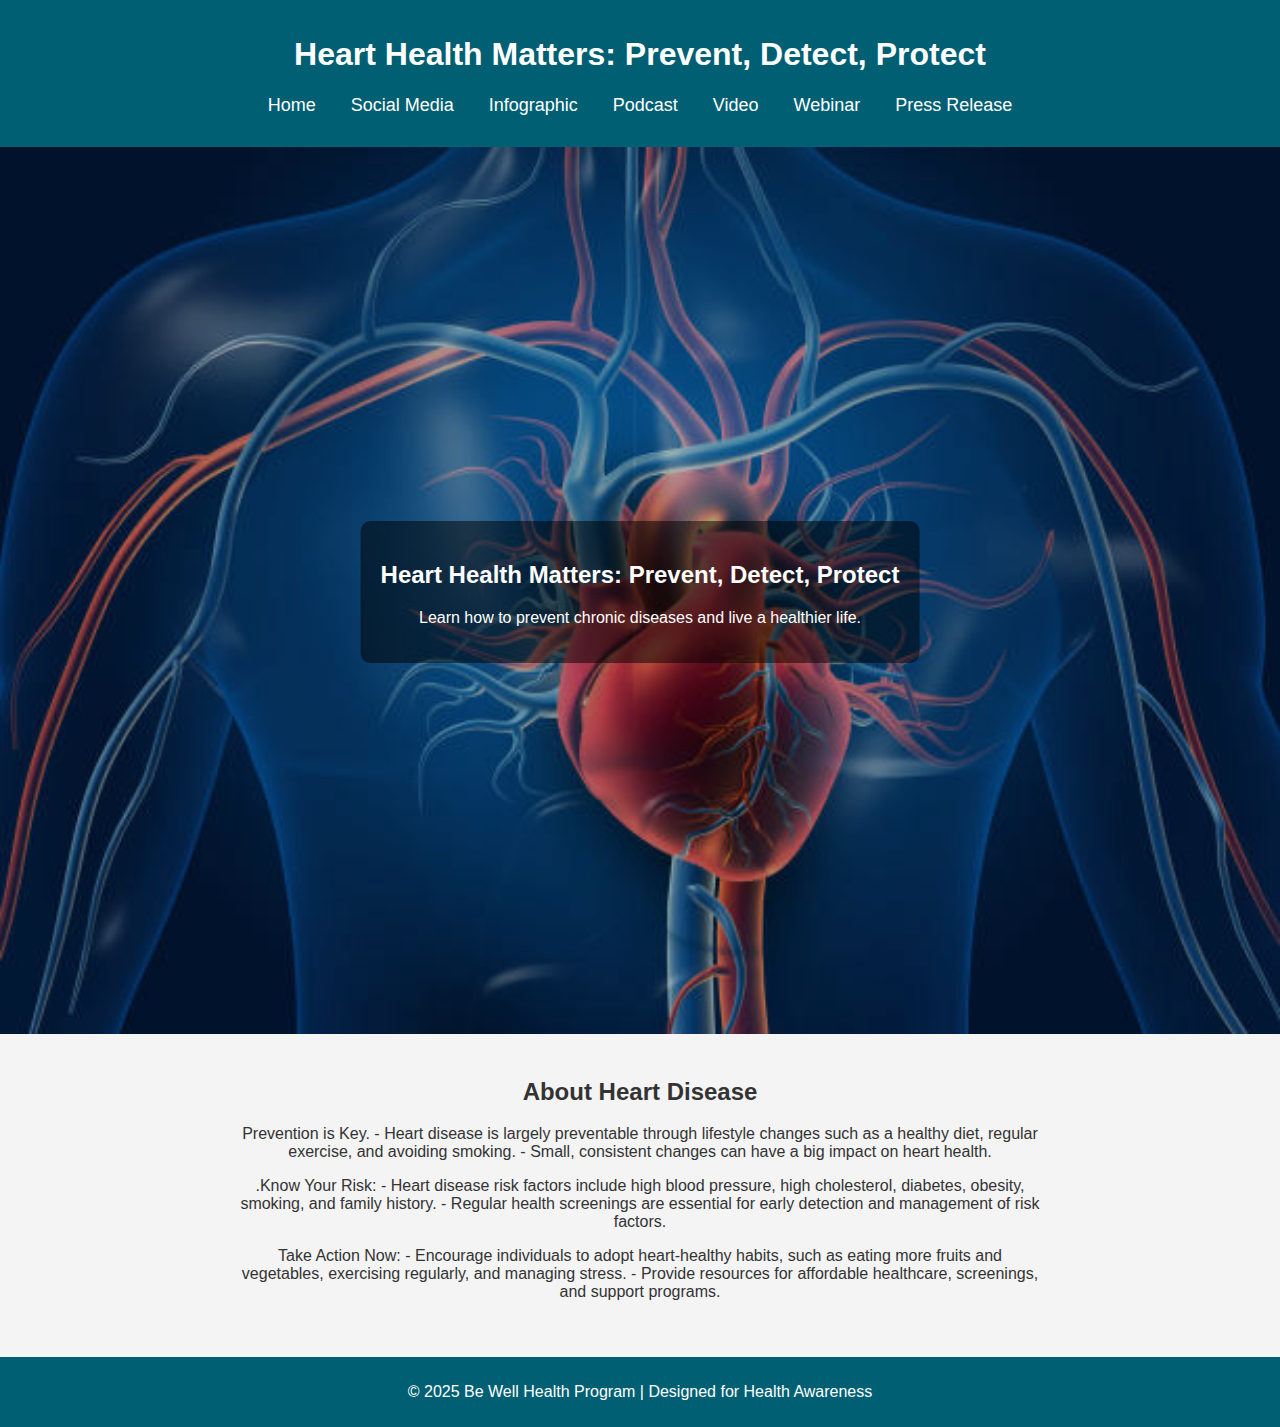
<file: index.html>
<!DOCTYPE html>
<html lang="en">
<head>
    <meta charset="UTF-8">
    <meta name="viewport" content="width=device-width, initial-scale=1.0">
    <title>Heart Health Matters: Prevent, Detect, Protect</title>
    <link rel="stylesheet" href="styles/styles.css">
</head>
<body>
    <header>
        <h1>Heart Health Matters: Prevent, Detect, Protect</h1>
        <nav>
            <ul>
                <li><a href="index.html">Home</a></li>
                <li><a href="social.html">Social Media</a></li>
                <li><a href="infographic.html">Infographic</a></li>
                <li><a href="podcast.html">Podcast</a></li>
                <li><a href="video.html">Video</a></li>
                <li><a href="webinar.html">Webinar</a></li>
                <li><a href="press.html">Press Release</a></li>
            </ul>
        </nav>
    </header>
    
    <section class="hero">
        <img src="/images/image.jpg" alt="Health Program Image">
        <div class="hero-text">
            <h2>Heart Health Matters: Prevent, Detect, Protect</h2>
            <p>Learn how to prevent chronic diseases and live a healthier life.</p>
        </div>
    </section>
    
    <section class="content">
        <h2>About Heart Disease</h2>
        <p>Prevention is Key.
            - Heart disease is largely preventable through lifestyle changes such as a healthy diet, regular exercise, and avoiding smoking. 
            - Small, consistent changes can have a big impact on heart health. </p>
        <p>.Know Your Risk: 
            - Heart disease risk factors include high blood pressure, high cholesterol, diabetes, obesity, smoking, and family history. 
            - Regular health screenings are essential for early detection and management of risk factors. </p>

        <p>Take Action Now:
            - Encourage individuals to adopt heart-healthy habits, such as eating more fruits and vegetables, exercising regularly, and managing stress. 
            - Provide resources for affordable healthcare, screenings, and support programs.</p>
    </section>
    
    <footer>
        <p>&copy; 2025 Be Well Health Program | Designed for Health Awareness</p>
    </footer>
</body>
</html>
</file>
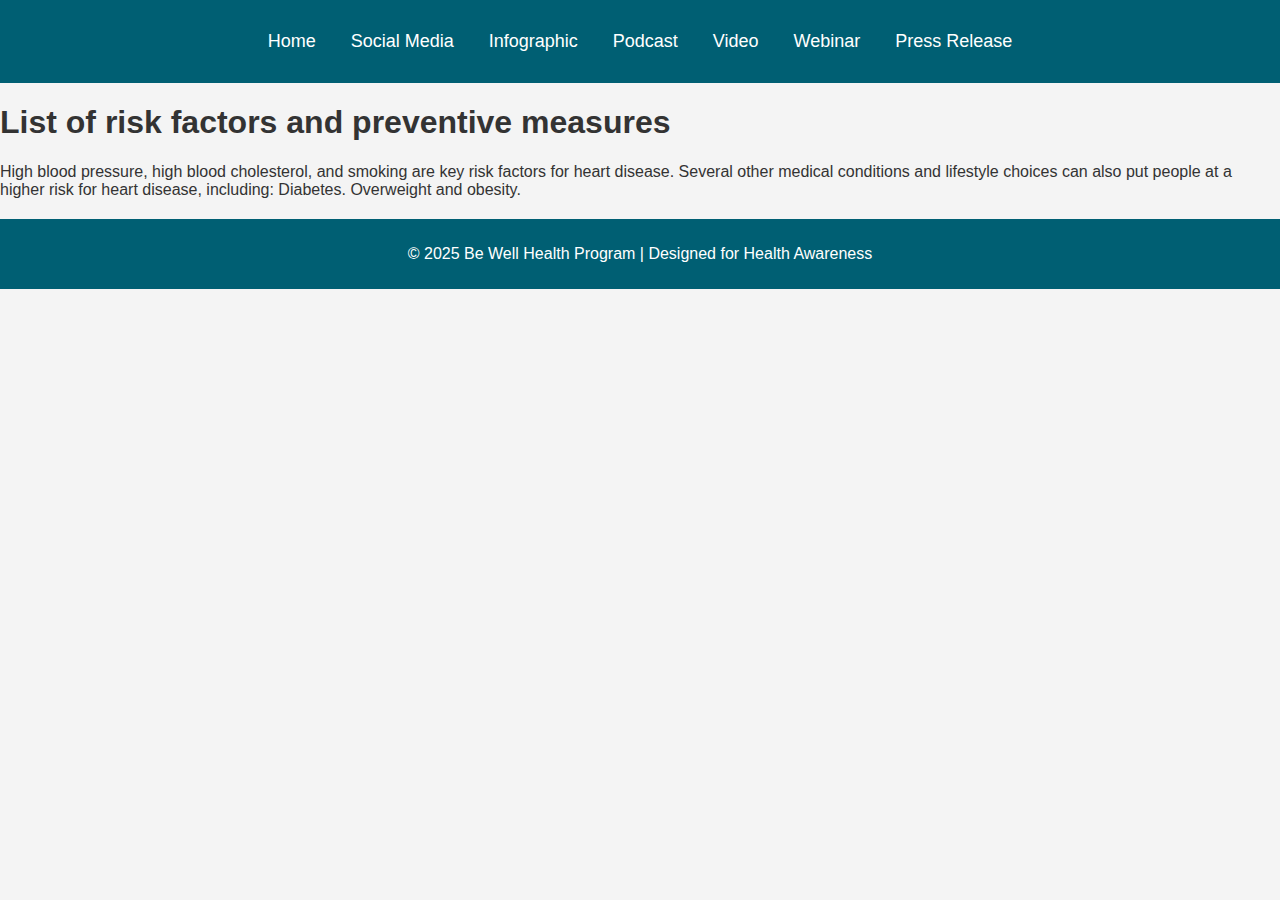
<file: infographic.html>
<html lang="en">
<head>
    <meta charset="UTF-8">
    <meta name="viewport" content="width=device-width, initial-scale=1.0">
    <title>Social Media - Be Well Health Program</title>
    <link rel="stylesheet" href="./styles/styles.css">
</head>
<body>
    <header>
        <nav>
            <ul>
                <li><a href="index.html">Home</a></li>
                <li><a href="social.html" class="active">Social Media</a></li>
                <li><a href="infographic.html"class="active">Infographic</a></li>
                <li><a href="podcast.html"class="active">Podcast</a></li>
                <li><a href="video.html"class="active">Video</a></li>
                <li><a href="webinar.html"class="active">Webinar</a></li>
                <li><a href="press-release.html"class="active">Press Release</a></li>
            </ul>
        </nav>
    </header>
    <main>
        <h1>List of risk factors and preventive measures</h1>
        <p>
            High blood pressure, high blood cholesterol, and smoking are key risk factors for heart disease. 
            Several other medical conditions and lifestyle choices can also put people at a higher risk for heart disease,
             including: Diabetes. Overweight and obesity.
        </p>
    </main>
    <footer>
        <p>&copy; 2025 Be Well Health Program | Designed for Health Awareness</p>
    </footer>
</body>
</html>
</file>
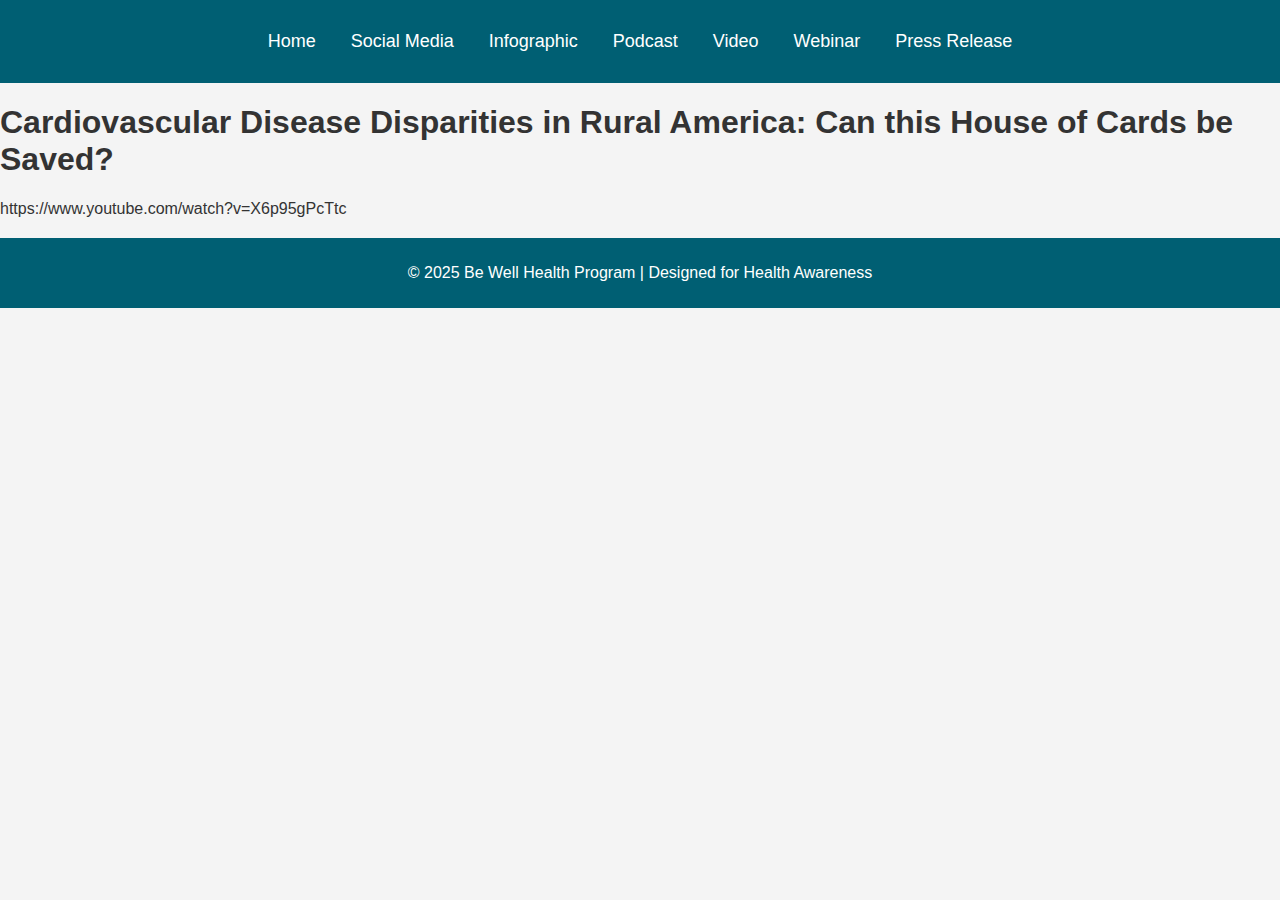
<file: podcast.html>
<html lang="en">
<head>
    <meta charset="UTF-8">
    <meta name="viewport" content="width=device-width, initial-scale=1.0">
    <title>Social Media - Be Well Health Program</title>
    <link rel="stylesheet" href="./styles/styles.css">
</head>
<body>
    <header>
        <nav>
            <ul>
                <li><a href="index.html">Home</a></li>
                <li><a href="social.html" class="active">Social Media</a></li>
                <li><a href="infographic.html"class="active">Infographic</a></li>
                <li><a href="podcast.html"class="active">Podcast</a></li>
                <li><a href="video.html"class="active">Video</a></li>
                <li><a href="webinar.html"class="active">Webinar</a></li>
                <li><a href="press-release.html"class="active">Press Release</a></li>
            </ul>
        </nav>
    </header>
    <main>
        <h1>Cardiovascular Disease Disparities in Rural America: Can this House of Cards be Saved?</h1>
        <p>
            https://www.youtube.com/watch?v=X6p95gPcTtc
        </p>
    </main>
    <footer>
        <p>&copy; 2025 Be Well Health Program | Designed for Health Awareness</p>
    </footer>
</body>
</html>
</file>
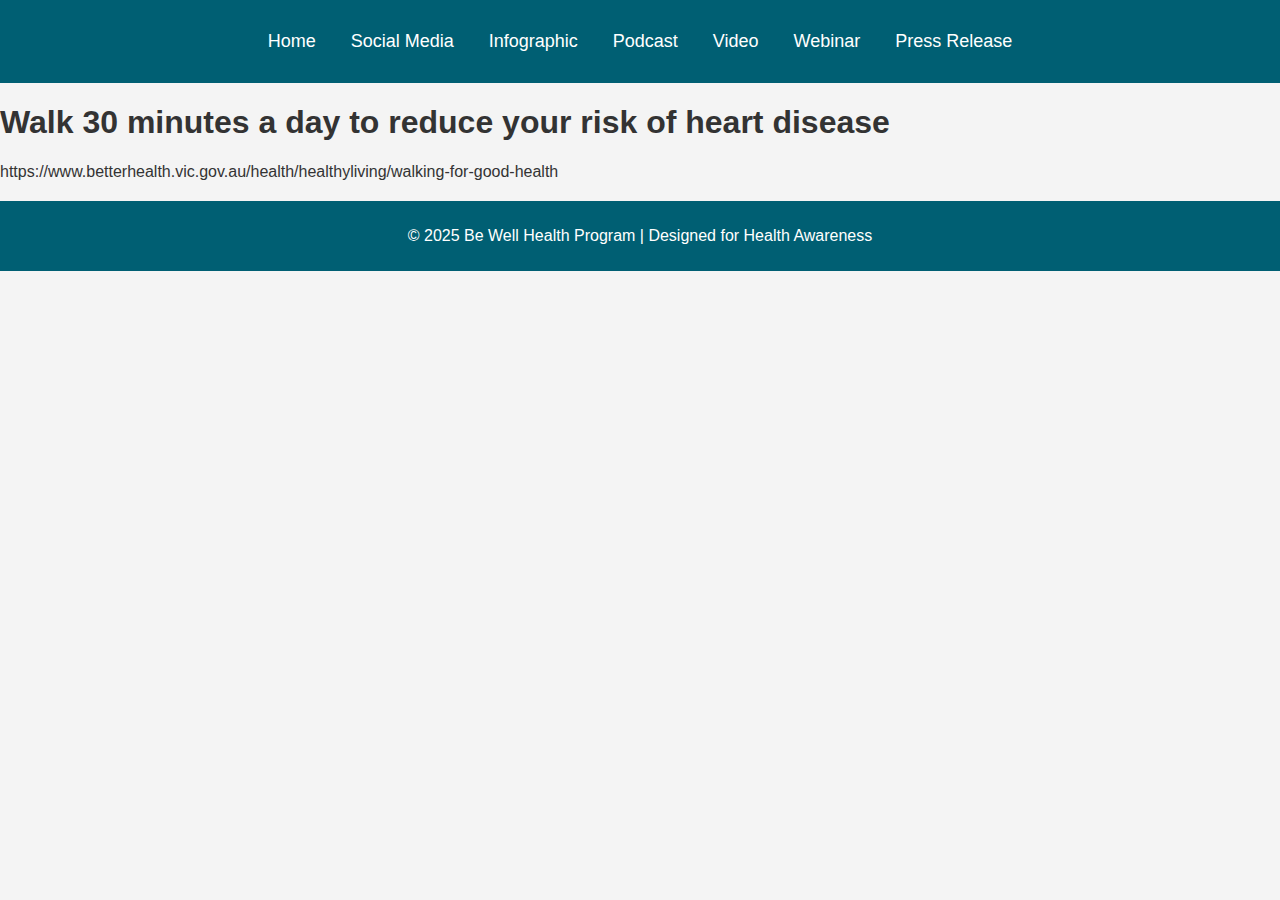
<file: social.html>
<html lang="en">
<head>
    <meta charset="UTF-8">
    <meta name="viewport" content="width=device-width, initial-scale=1.0">
    <title>Social Media - Be Well Health Program</title>
    <link rel="stylesheet" href="./styles/styles.css">
</head>
<body>
    <header>
        <nav>
            <ul>
                <li><a href="index.html">Home</a></li>
                <li><a href="social.html" class="active">Social Media</a></li>
                <li><a href="infographic.html"class="active">Infographic</a></li>
                <li><a href="podcast.html"class="active">Podcast</a></li>
                <li><a href="video.html"class="active">Video</a></li>
                <li><a href="webinar.html"class="active">Webinar</a></li>
                <li><a href="press-release.html"class="active">Press Release</a></li>
            </ul>
        </nav>
    </header>
    <main>
        <h1>Walk 30 minutes a day to reduce your risk of heart disease</h1>
        <p>
            https://www.betterhealth.vic.gov.au/health/healthyliving/walking-for-good-health
        </p>
    </main>
    <footer>
        <p>&copy; 2025 Be Well Health Program | Designed for Health Awareness</p>
    </footer>
</body>
</html>
</file>
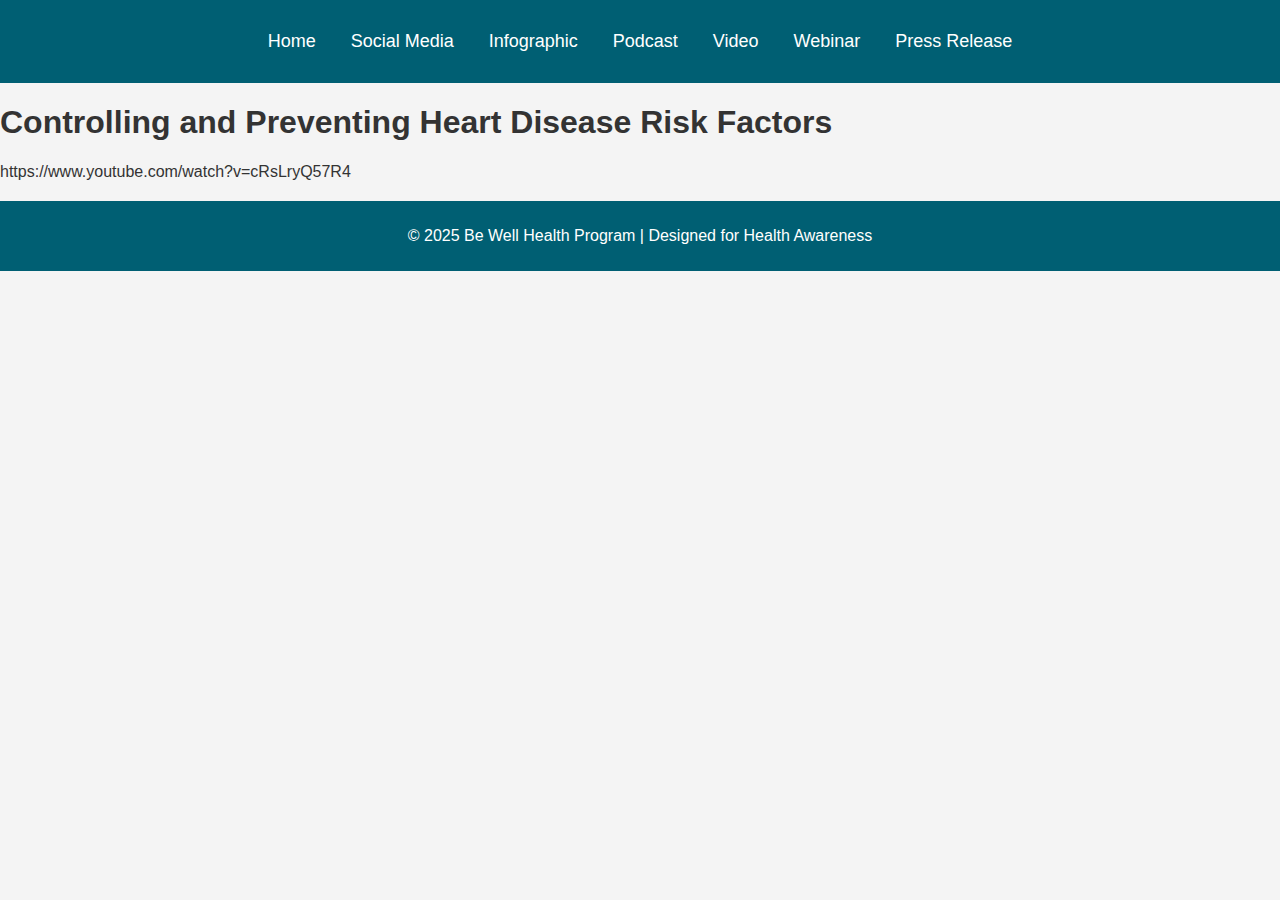
<file: video.html>
<html lang="en">
<head>
    <meta charset="UTF-8">
    <meta name="viewport" content="width=device-width, initial-scale=1.0">
    <title>Social Media - Be Well Health Program</title>
    <link rel="stylesheet" href="./styles/styles.css">
</head>
<body>
    <header>
        <nav>
            <ul>
                <li><a href="index.html">Home</a></li>
                <li><a href="social.html" class="active">Social Media</a></li>
                <li><a href="infographic.html"class="active">Infographic</a></li>
                <li><a href="podcast.html"class="active">Podcast</a></li>
                <li><a href="video.html"class="active">Video</a></li>
                <li><a href="webinar.html"class="active">Webinar</a></li>
                <li><a href="press-release.html"class="active">Press Release</a></li>
            </ul>
        </nav>
    </header>
    <main>
        <h1>Controlling and Preventing Heart Disease Risk Factors</h1>
        <p>
            https://www.youtube.com/watch?v=cRsLryQ57R4
        </p>
    </main>
    <footer>
        <p>&copy; 2025 Be Well Health Program | Designed for Health Awareness</p>
    </footer>
</body>
</html>
</file>
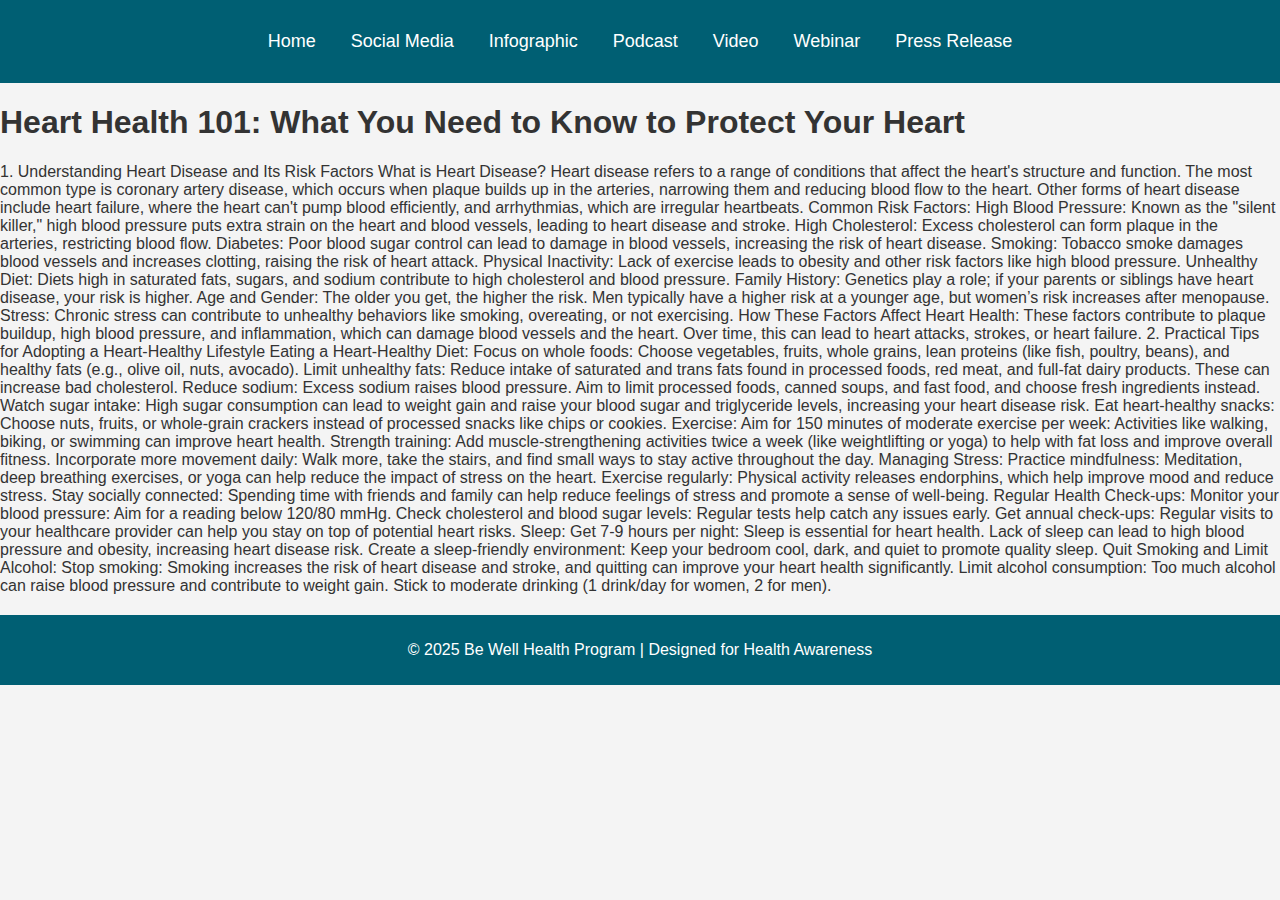
<file: webinar.html>
<html lang="en">
<head>
    <meta charset="UTF-8">
    <meta name="viewport" content="width=device-width, initial-scale=1.0">
    <title>Social Media - Be Well Health Program</title>
    <link rel="stylesheet" href="./styles/styles.css">
</head>
<body>
    <header>
        <nav>
            <ul>
                <li><a href="index.html">Home</a></li>
                <li><a href="social.html" class="active">Social Media</a></li>
                <li><a href="infographic.html"class="active">Infographic</a></li>
                <li><a href="podcast.html"class="active">Podcast</a></li>
                <li><a href="video.html"class="active">Video</a></li>
                <li><a href="webinar.html"class="active">Webinar</a></li>
                <li><a href="press-release.html"class="active">Press Release</a></li>
            </ul>
        </nav>
    </header>
    <main>
        <h1>Heart Health 101: What You Need to Know to Protect Your Heart</h1>
        <p>1. Understanding Heart Disease and Its Risk Factors
            What is Heart Disease? Heart disease refers to a range of conditions that affect the heart's structure and function. The most common type is coronary artery disease, which occurs when plaque builds up in the arteries, narrowing them and reducing blood flow to the heart. Other forms of heart disease include heart failure, where the heart can't pump blood efficiently, and arrhythmias, which are irregular heartbeats.
            Common Risk Factors:
            High Blood Pressure: Known as the "silent killer," high blood pressure puts extra strain on the heart and blood vessels, leading to heart disease and stroke.
            High Cholesterol: Excess cholesterol can form plaque in the arteries, restricting blood flow.
            Diabetes: Poor blood sugar control can lead to damage in blood vessels, increasing the risk of heart disease.
            Smoking: Tobacco smoke damages blood vessels and increases clotting, raising the risk of heart attack.
            Physical Inactivity: Lack of exercise leads to obesity and other risk factors like high blood pressure.
            Unhealthy Diet: Diets high in saturated fats, sugars, and sodium contribute to high cholesterol and blood pressure.
            Family History: Genetics play a role; if your parents or siblings have heart disease, your risk is higher.
            Age and Gender: The older you get, the higher the risk. Men typically have a higher risk at a younger age, but women’s risk increases after menopause.
            Stress: Chronic stress can contribute to unhealthy behaviors like smoking, overeating, or not exercising.
            How These Factors Affect Heart Health: These factors contribute to plaque buildup, high blood pressure, and inflammation, which can damage blood vessels and the heart. Over time, this can lead to heart attacks, strokes, or heart failure.
            2. Practical Tips for Adopting a Heart-Healthy Lifestyle
            Eating a Heart-Healthy Diet:
            Focus on whole foods: Choose vegetables, fruits, whole grains, lean proteins (like fish, poultry, beans), and healthy fats (e.g., olive oil, nuts, avocado).
            Limit unhealthy fats: Reduce intake of saturated and trans fats found in processed foods, red meat, and full-fat dairy products. These can increase bad cholesterol.
            Reduce sodium: Excess sodium raises blood pressure. Aim to limit processed foods, canned soups, and fast food, and choose fresh ingredients instead.
            Watch sugar intake: High sugar consumption can lead to weight gain and raise your blood sugar and triglyceride levels, increasing your heart disease risk.
            Eat heart-healthy snacks: Choose nuts, fruits, or whole-grain crackers instead of processed snacks like chips or cookies.
            Exercise:
            Aim for 150 minutes of moderate exercise per week: Activities like walking, biking, or swimming can improve heart health.
            Strength training: Add muscle-strengthening activities twice a week (like weightlifting or yoga) to help with fat loss and improve overall fitness.
            Incorporate more movement daily: Walk more, take the stairs, and find small ways to stay active throughout the day.
            Managing Stress:
            Practice mindfulness: Meditation, deep breathing exercises, or yoga can help reduce the impact of stress on the heart.
            Exercise regularly: Physical activity releases endorphins, which help improve mood and reduce stress.
            Stay socially connected: Spending time with friends and family can help reduce feelings of stress and promote a sense of well-being.
            Regular Health Check-ups:
            Monitor your blood pressure: Aim for a reading below 120/80 mmHg.
            Check cholesterol and blood sugar levels: Regular tests help catch any issues early.
            Get annual check-ups: Regular visits to your healthcare provider can help you stay on top of potential heart risks.
            Sleep:
            Get 7-9 hours per night: Sleep is essential for heart health. Lack of sleep can lead to high blood pressure and obesity, increasing heart disease risk.
            Create a sleep-friendly environment: Keep your bedroom cool, dark, and quiet to promote quality sleep.
            Quit Smoking and Limit Alcohol:
            Stop smoking: Smoking increases the risk of heart disease and stroke, and quitting can improve your heart health significantly.
            Limit alcohol consumption: Too much alcohol can raise blood pressure and contribute to weight gain. Stick to moderate drinking (1 drink/day for women, 2 for men).
            
        </p>
    </main>
    <footer>
        <p>&copy; 2025 Be Well Health Program | Designed for Health Awareness</p>
    </footer>
</body>
</html>
</file>
<file: styles/styles.css>
/* General Styles */
body {
    font-family: Arial, sans-serif;
    margin: 0;
    padding: 0;
    background-color: #f4f4f4;
    color: #333;
}

/* Header */
header {
    background-color: #005f73;
    color: white;
    padding: 15px 0;
    text-align: center;
}

nav ul {
    list-style: none;
    padding: 0;
    display: flex;
    justify-content: center;
    gap: 15px;
}

nav ul li {
    display: inline;
}

nav ul li a {
    color: white;
    text-decoration: none;
    font-size: 18px;
    padding: 10px;
}

nav ul li a:hover {
    text-decoration: underline;
}

/* Hero Section */
.hero {
    position: relative;
    text-align: center;
    color: white;
}

.hero img {
    width: 100%;
    height: auto;
    filter: brightness(70%);
}

.hero-text {
    position: absolute;
    top: 50%;
    left: 50%;
    transform: translate(-50%, -50%);
    background: rgba(0, 0, 0, 0.5);
    padding: 20px;
    border-radius: 10px;
}

/* Content Section */
.content {
    padding: 20px;
    text-align: center;
    max-width: 800px;
    margin: auto;
}

/* Footer */
footer {
    background-color: #005f73;
    color: white;
    text-align: center;
    padding: 10px 0;
    margin-top: 20px;
}
</file>
